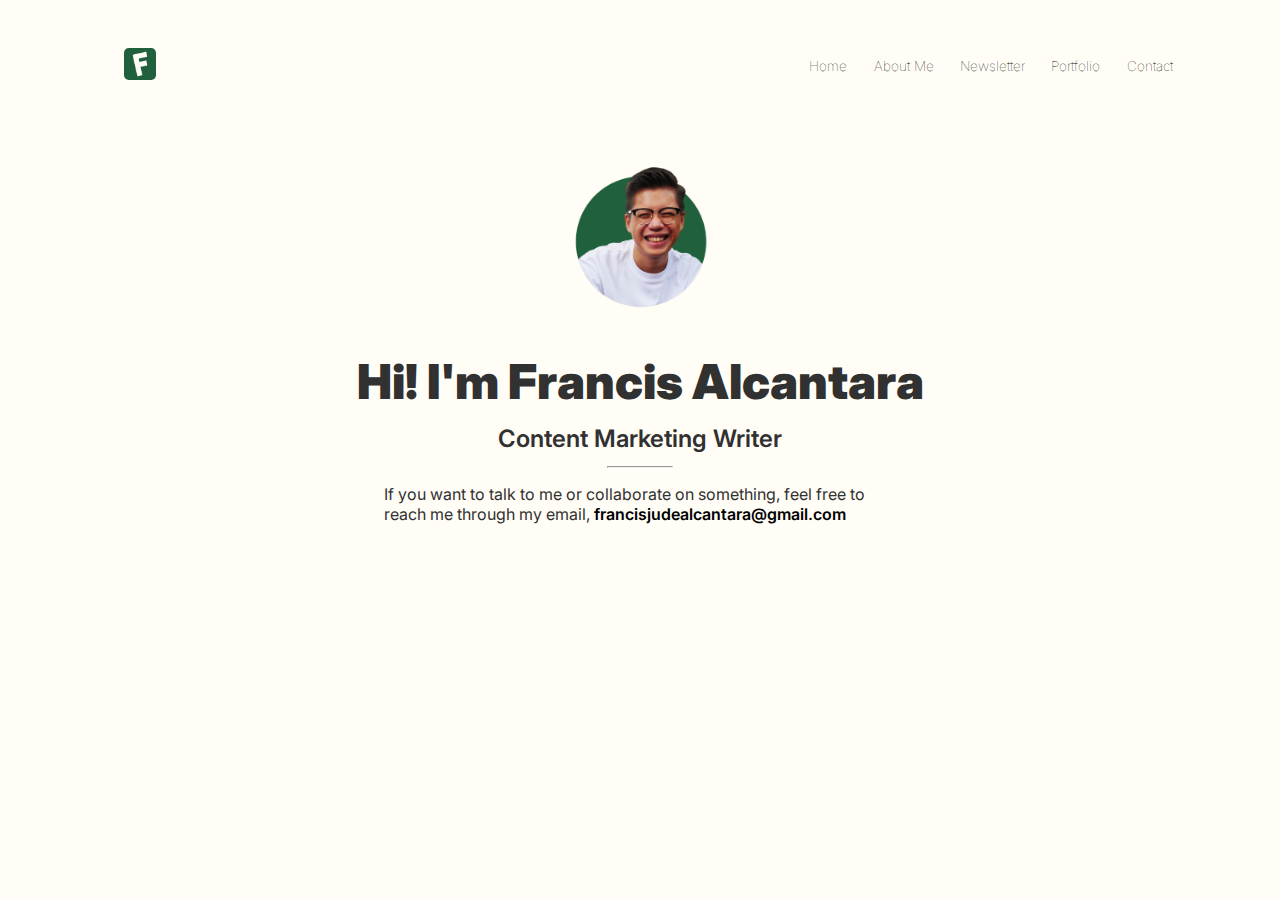
<file: index.html>
<!DOCTYPE html>
<html>
    <head>
        <meta charset="utf-8">
        <meta http-equiv="X-UA-Compatible" content="IE=edge">
        <title>Freyncis</title>
        <meta name="description" content="">
        <link rel="preconnect" href="https://fonts.googleapis.com">
        <link rel="preconnect" href="https://fonts.gstatic.com" crossorigin>
        <link href="https://fonts.googleapis.com/css2?family=Inter:wght@400;600;900&display=swap" rel="stylesheet">        
        <meta name="viewport" content="width=device-width, initial-scale=1">
        <link rel="stylesheet" href="styles/styles.css">
    </head>
    <header>
        <div id="logo-container">
        <a href="/index.html"><img src="/images/freyncis-header-logo.png" id="header-logo"></a>
        </div>
        <nav>
            <a href="/index.html">Home</a>
            <a href="/about.html">About Me</a>
            <a href="https://freyncis.substack.com/">Newsletter</a>
            <a href="/portfolio.html">Portfolio</a>
            <a href="/contact.html">Contact</a>
        </nav>
    </header>
    <div class="hero-container">
         <img src="/images/freyncis-francis-alcantara.png" id="header-img" alt="freyncis-header-photo">
    </div>
    <body>
    <section id="home-heading">
        <h1>Hi! I'm Francis Alcantara</h1>
        <h2>Content Marketing Writer</h2>
    </section>
    <hr id="home-hr">
    <section class="text-area">
        <p>If you want to talk to me or collaborate on something, feel free to reach me through my email, <a href="mailto:francisjudealcantara@gmail.com">francisjudealcantara@gmail.com</a></p>
    </section>
    </body>
</html>
</file>
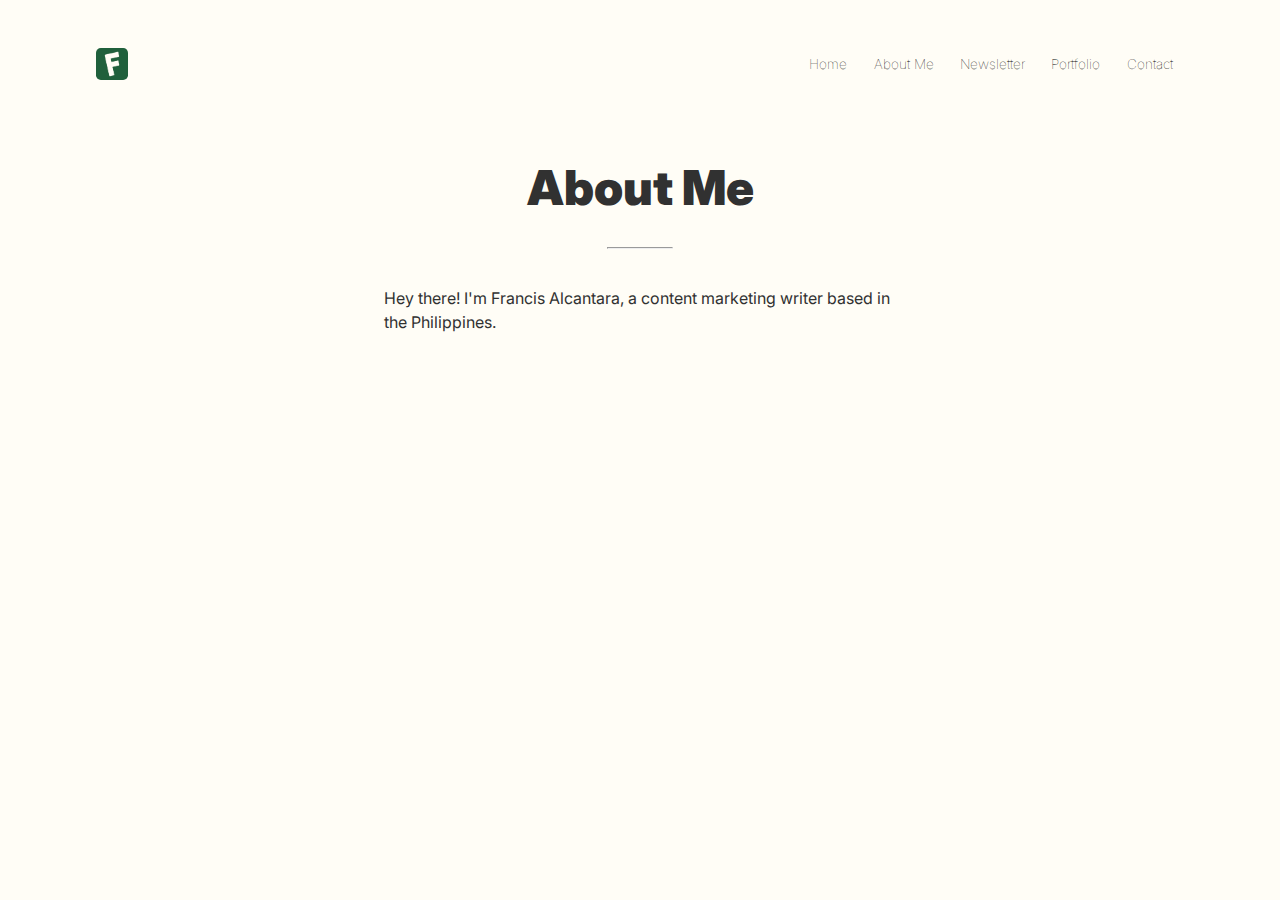
<file: about.html>
<!DOCTYPE html>
<html>
    <head>
        <meta charset="utf-8">
        <meta http-equiv="X-UA-Compatible" content="IE=edge">
        <title>Freyncis</title>
        <meta name="description" content="">
        <link rel="preconnect" href="https://fonts.googleapis.com">
        <link rel="preconnect" href="https://fonts.gstatic.com" crossorigin>
        <link href="https://fonts.googleapis.com/css2?family=Inter:wght@400;600;900&display=swap" rel="stylesheet">        
        <meta name="viewport" content="width=device-width, initial-scale=1">
        <link rel="stylesheet" href="/styles/styles.css">
    </head>
    <header>
        <img src="/images/freyncis-header-logo.png" id="header-logo">
        <nav>
            <a href="/index.html">Home</a>
            <a href="/about.html">About Me</a>
            <a href="https://freyncis.substack.com/">Newsletter</a>
            <a href="/portfolio.html">Portfolio</a>
            <a href="/contact.html">Contact</a>
        </nav>
    </header>
    <body>
        <div class="hero-container">
        <h1>About Me</h1>
        </div>
        <hr class="line-under-top-heading">
    <section class="text-area">
        <div class="text-container">
        <p>
            Hey there! I'm Francis Alcantara, a content marketing writer based in the Philippines. 
        </p>
        </div>
    </section>
    </body>
</html>
</file>
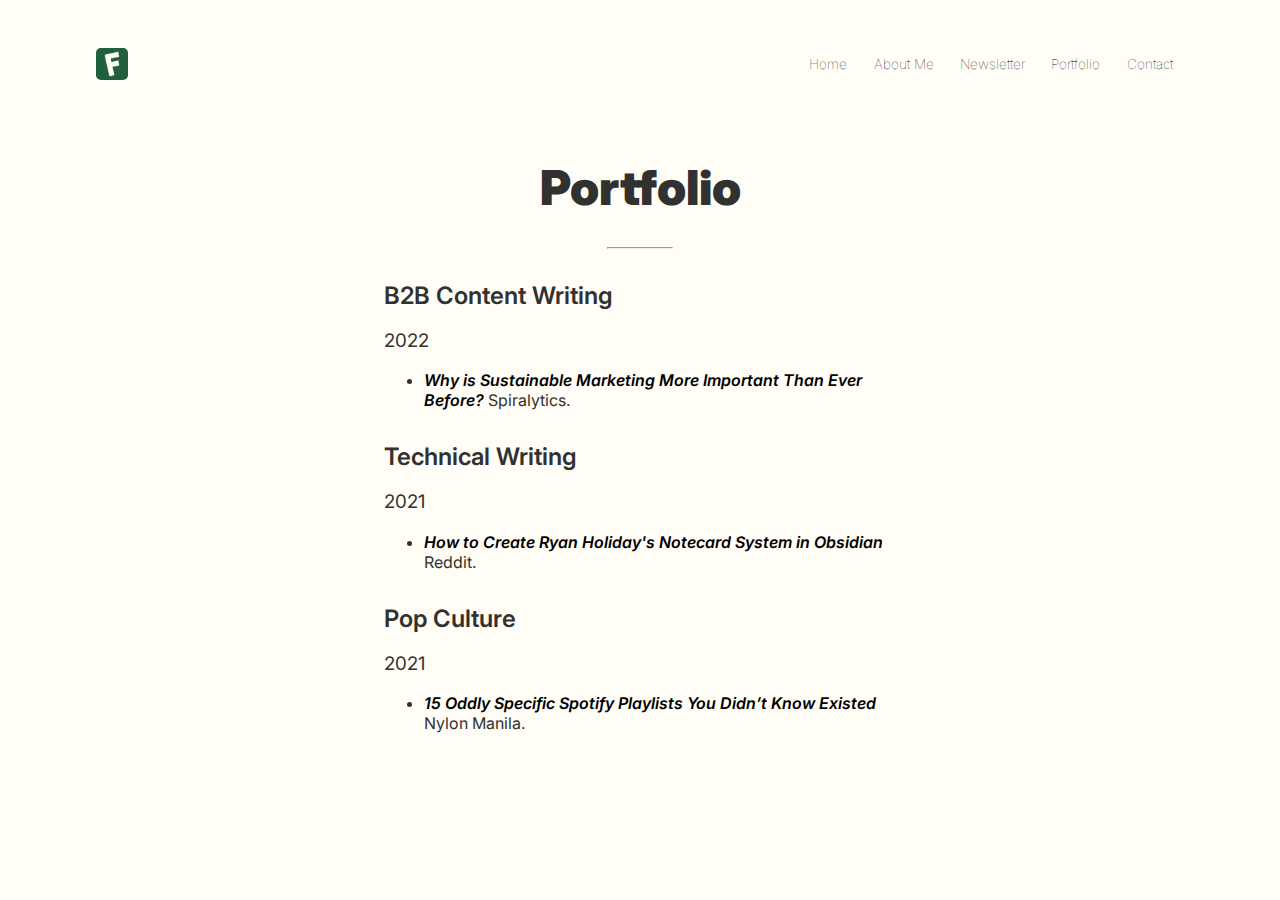
<file: portfolio.html>
<!DOCTYPE html>
<html>
    <head>
        <meta charset="utf-8">
        <meta http-equiv="X-UA-Compatible" content="IE=edge">
        <title>Freyncis</title>
        <meta name="description" content="">
        <link rel="preconnect" href="https://fonts.googleapis.com">
        <link rel="preconnect" href="https://fonts.gstatic.com" crossorigin>
        <link href="https://fonts.googleapis.com/css2?family=Inter:wght@400;600;900&display=swap" rel="stylesheet">        
        <meta name="viewport" content="width=device-width, initial-scale=1">
        <link rel="stylesheet" href="styles/styles.css">
    </head>
    <header>
        <img src="/images/freyncis-header-logo.png" id="header-logo">
        <nav>
            <a href="/index.html">Home</a>
            <a href="/about.html">About Me</a>
            <a href="https://freyncis.substack.com/">Newsletter</a>
            <a href="/portfolio.html">Portfolio</a>
            <a href="/contact.html">Contact</a>
        </nav>
    </header>
    <body>
        <div class="hero-container">
        <h1>Portfolio</h1>
        </div>
        <hr class="line-under-top-heading">
    <section class="text-area" id="portfolio-text-area">
            <div id="portfolio-b2b-content-writing">
            <h2>B2B Content Writing</h2>
            <h3>2022</h3>
            <ul>
                <li><a href="https://www.spiralytics.com/blog/why-is-sustainable-marketing-more-important-than-ever-before/" class="portfolio-link"><i>Why is Sustainable Marketing More Important Than Ever Before?</i></a> Spiralytics.</li>
            </ul>
            </div>
            <div id="portfolio-technical-writing">
            <h2>Technical Writing</h2>
            <h3>2021</h3>
            <ul>
                <li><a href="https://www.reddit.com/r/ObsidianMD/comments/sqo1wq/ryan_holiday_robert_greenes_notecard_system_now/?utm_source=share&utm_medium=web2x&context=3" class="portfolio-link"><i>How to Create Ryan Holiday's Notecard System in Obsidian</i></a> Reddit.</li>
            </ul>
            </div>
            <div id="portfolio-misc">
                <h2>Pop Culture</h2>
                <h3>2021</h3>
                <ul>
                    <li><a href="https://nylonmanila.com/15-oddly-specific-spotify-playlists-you-didnt-know-existed/" class="portfolio-link"><i>15 Oddly Specific Spotify Playlists You Didn’t Know Existed</i></a> Nylon Manila.</li>
                </ul>
                </div>
    </section>
    </body>
</html>
</file>
<file: styles/styles.css>
:root {
    --main-green: #20603C;
}

body {
    font-family: 'Inter', sans-serif;
    margin: 2.5rem;
    background-color: #FFFDF6;
    color: rgb(49, 49, 49);
    padding: 0 3rem;
    margin: 3rem;
}

.text-area {
    max-width: 40vw;
    min-width: 10vw;
    margin: 0 auto 0 auto;
}

.text-container {
    width: 100%;
    line-height: 1.5rem;
    padding-top: .8rem;
}

#header-logo {
    width: 2rem;
    height: 2rem;
    border-radius: 0.3rem;
}

#logo-container {
    padding-left: 1.75rem;
}

header {
    display: flex;
    height: 100%;
    width: 100%;
    align-items: center;
    justify-content: space-between;
}

.line-under-top-heading {
    width: 4rem;
}

nav {
    font-size: 0.85rem;
}

nav a {
    margin: .7rem;
    margin-bottom: 4px;
}

nav a:hover {
    border-bottom: 1px solid black;
    color: #20603C;
}

.splitter {
    display: flex;
    justify-content: center;
    align-items: center;
    max-width: 3rem;
    background-color: black
}

nav a {
    text-decoration: none;
    color: black;
    font-weight: 100;
}


h1 {
    font-weight: 900;
    font-size: 3rem;
    padding: 0;
    margin: 0;
}

h2 {
    font-weight: 600;
    padding: 0 0 25 0;
    margin: 0.8rem 0;
}

h3 {
    font-weight: 400;
}

b {
    font-weight: 600;
}

#site-description {
    padding: 0;
    margin-top: 2.3rem;
}

#header-img {
    max-height: 10rem;
    max-width: 10rem;
}

.hero-container {
    display: flex;
    align-items: center;
    justify-content: center;
    margin: 30px;
    padding-top: 3rem;
}


/* Home Page */
#home-heading {
    margin: 0 3rem 0 3rem;
    text-align: center;
    
}

.text-area a {
    text-decoration: none;
}

.text-area a, a:visited{
        color: black;
        font-weight: 600;
}

.text-area a:hover {
    color: var(--main-green);
    
}

#home-hr {
    width: 4rem;
}

/* Portfolio Page */
#portfolio-text-area div{
    margin-top: 2rem;
}

#portfolio-text-area a, a:visited {
    color: black;
}

#portfolio-text-area a:hover {
    color: var(--main-green);
    cursor: pointer;
}
</file>
